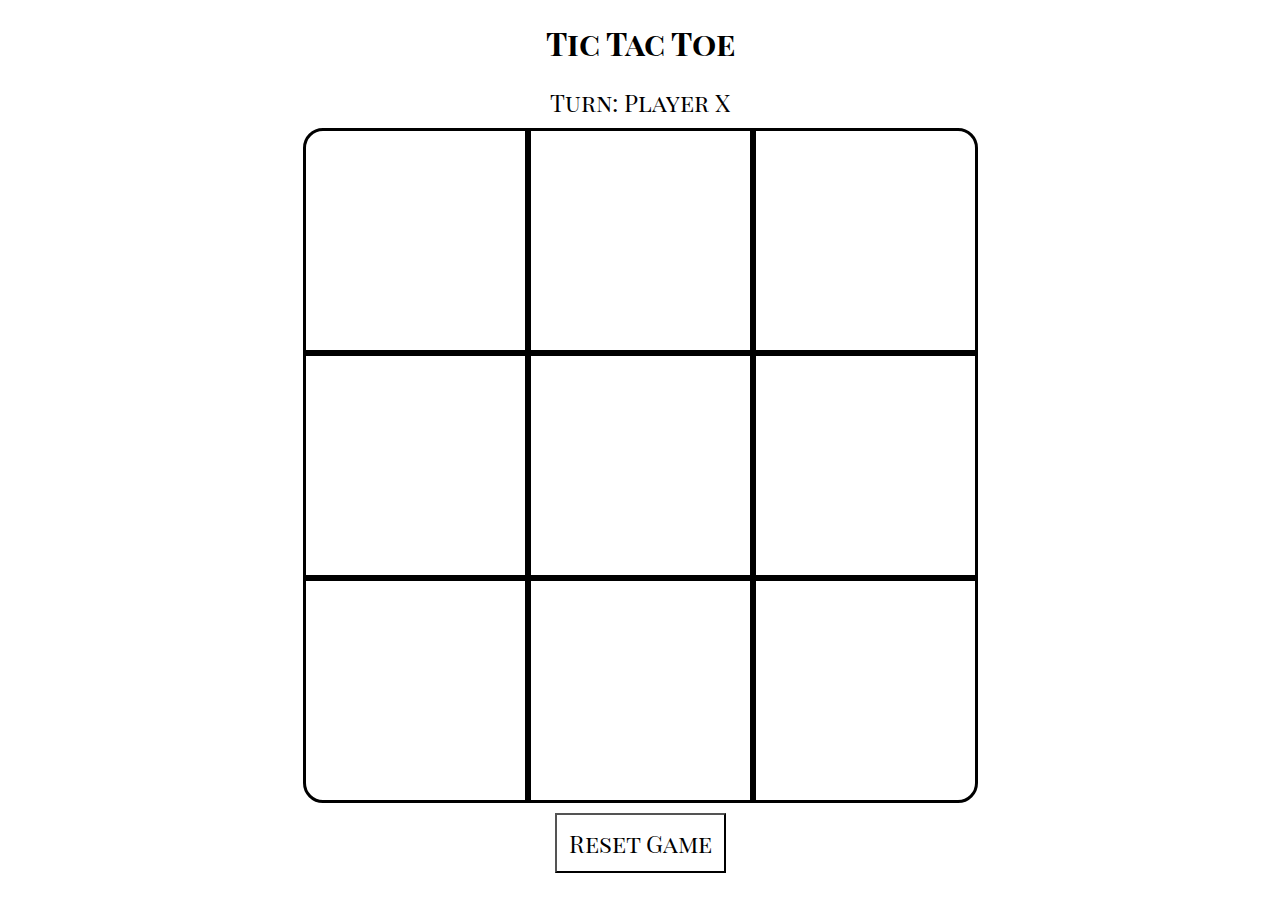
<file: index.html>
<!DOCTYPE html>
<html lang="en">

<head>
    <link rel="stylesheet" href="main.css">
    <script defer src="main.js"></script>
    <link href="https://fonts.googleapis.com/css?family=Playfair+Display+SC" rel="stylesheet">
    <meta charset="UTF-8">
    <meta name="viewport" content="width=device-width, initial-scale=1.0">
    <meta http-equiv="X-UA-Compatible" content="ie=edge">
    <title>Tic-Tac-Toe</title>
</head>

<body>
    <h1>Tic Tac Toe</h1>
    <section id="turn"></section>
    <div class="board">
        <div id="box1"></div>
        <div id="box2"></div>
        <div id="box3"></div>
        <div id="box4"></div>
        <div id="box5"></div>
        <div id="box6"></div>
        <div id="box7"></div>
        <div id="box8"></div>
        <div id="box9"></div>
    </div>
    <section>
        <button id="reset">Reset Game</button>
    </section>


</body>

</html>
</file>
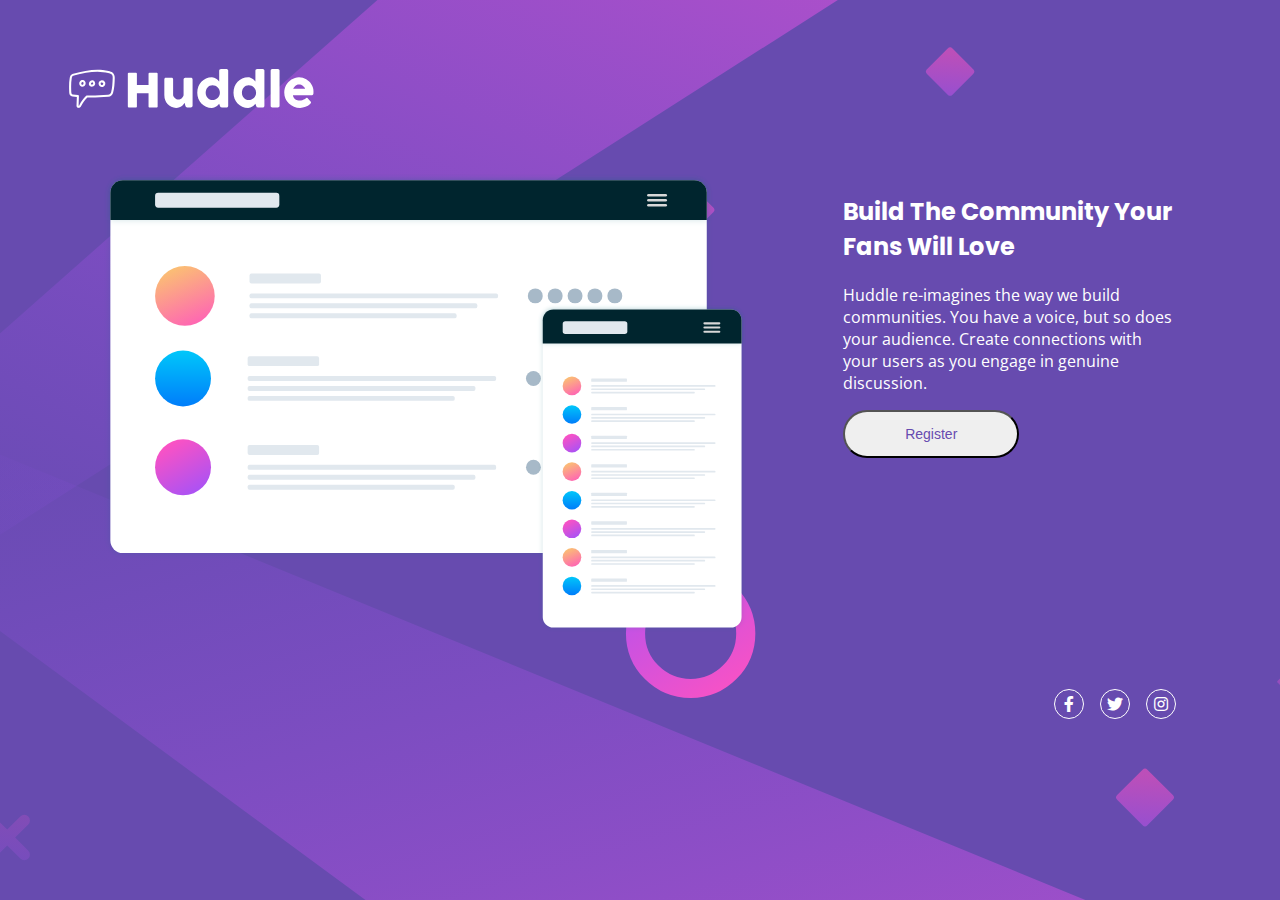
<file: huddle_landing/index.html>
<!DOCTYPE html>
<html lang="en">

<head>
  <meta charset="UTF-8">
  <meta name="viewport" content="width=device-width, initial-scale=1.0">
  <meta http-equiv="X-UA-Compatible" content="ie=edge">

  <!-- Favicon Icon -->
  <link rel="icon" href="favicon-32x32.png">

  <!-- CSS Stylesheet -->
  <link rel="stylesheet" href="css/huddle.css" type="text/css">

  <!-- Google Fonts -->
  <link href="https://fonts.googleapis.com/css?family=Open+Sans|Poppins&display=swap" rel="stylesheet">

  <!-- Font Awesome -->
  <link rel="stylesheet" href="fontawesome-free-5.9.0-web/css/all.css">

  <title>Huddle</title>
</head>

<body>
  <!-- Company Logo -->
  <img src="images/logo.svg" alt="huddle logo">

  <content>
    <!-- Image -->
    <img class="illustration" src='images/illustration-mockups.svg' alt="">

    <!-- Headline, Description Paragraph & Button -->
    <div class="main">
      <h2 class="tagline">Build The Community Your Fans Will Love</h2>
      <p class="description">Huddle re-imagines the way we build communities. You have a voice, but so does your audience. Create connections with your users as you engage in genuine discussion.</p>
      <button class="registerbtn" type="button" name="button">Register</button>
    </div>
  </content>

  <!-- Footer -->
  <footer>
    <p class="footer"><i class="fab fa-facebook-f"></i></p>
    <p class="footer"><i class="fab fa-twitter"></i></p>
    <p class="footer"><i class="fab fa-instagram"></i></p>
  </footer>
</body>

</html>
</file>
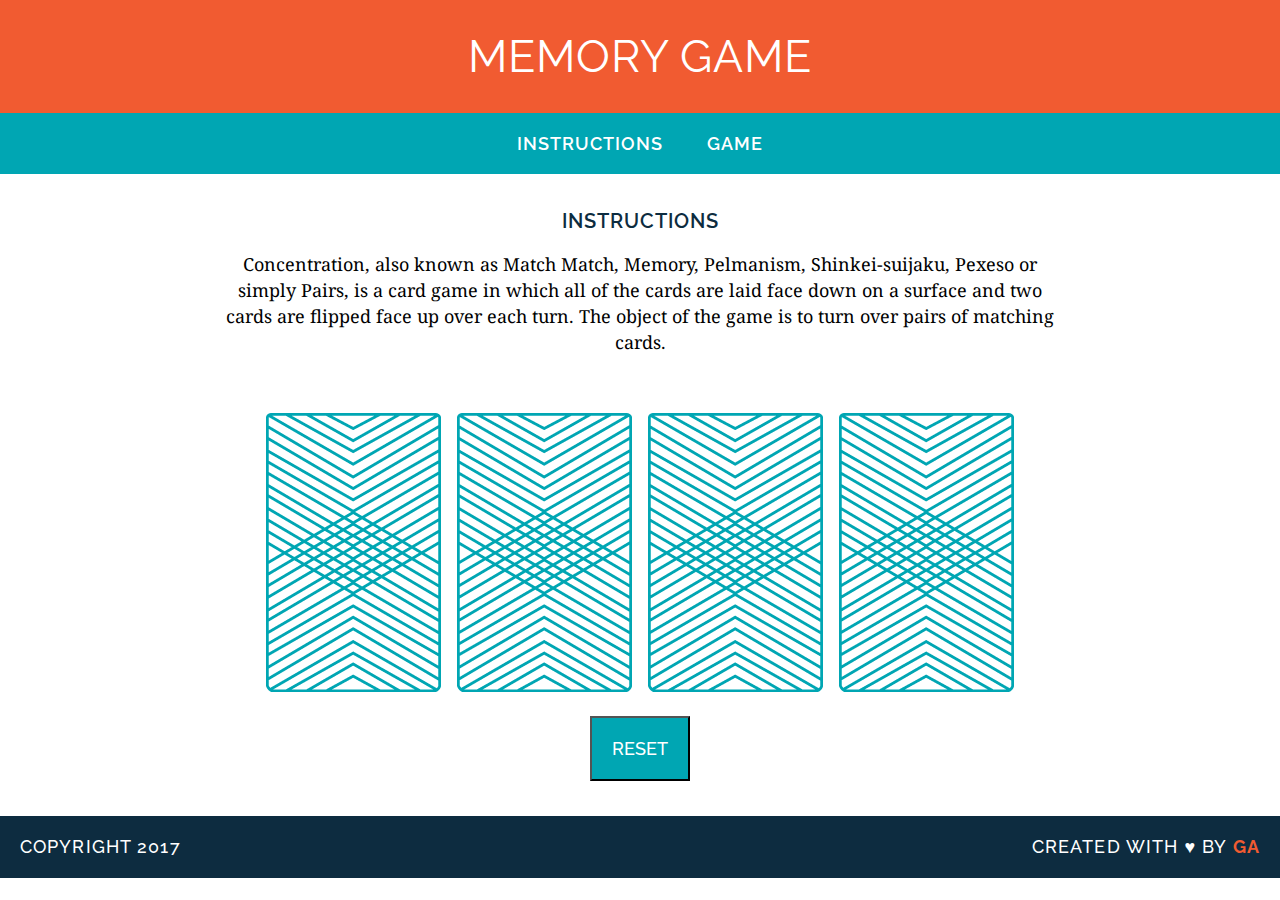
<file: memory_game/index.html>
<!DOCTYPE html>
<html>
<head>
  <link href="https://fonts.googleapis.com/css?family=Droid+Serif|Raleway:400,500,600,700" rel="stylesheet">
  <link href="css/style.css" rel="stylesheet" type="text/css">
  <title>Memory Card Game</title>
</head>
<body>
  <header>
    <h1>Memory Game</h1>
  </header>
  <nav>
    <a href="#">Instructions</a>
    <a href="#">Game</a>
  </nav>
  <main>
    <h2>Instructions</h2>
    <p>Concentration, also known as Match Match, Memory, Pelmanism, Shinkei-suijaku, Pexeso or simply Pairs, is a card game in which all of the cards are laid face down on a surface and two cards are flipped face up over each turn. The object of the game is to turn over pairs of matching cards.</p>
    <div>
      <div id="game-board" class="board clearfix"></div>
      <button id="reset" type="button">Reset</button>
    </div>
  </main>
<footer class="clearfix">
  <p class="copyright">Copyright 2017</p>
  <p class="message">Created with &hearts; by <span class="name">GA</span></p>
</footer>
<script src="js/main.js"></script>
</body>
</html>
</file>
<file: main.css>
*, *::after, *::before {
    box-sizing: border-box;
}

h1 {
    text-align: center;
    font-size: 2em;
}

body {
    font-family: 'Playfair Display SC', serif;
    text-align: center;
}
#turn {
    font-size: 1.5em;
}
.board {
    display: inline-grid;
    grid-template-columns: repeat(3, 25vmin);
    grid-template-rows: repeat(3, 25vmin);
    grid-gap: 0px;
    margin: 10px 0;
}

.board > div {
    width: 100%;
    height: 100%;
    border: 3px solid black;
    display: inline-block;
    font-size: 25vmin;
    text-align: center;
    line-height: 25vmin;
}

#box1 {
    border-top-left-radius: 20px;
}

#box3 {
    border-top-right-radius: 20px;
}

#box7 {
    border-bottom-left-radius: 20px;
}

#box9 {
    border-bottom-right-radius: 20px;
}

#reset {
    font-size: 1.5em;
    padding: 0.5em;
    color: black;
    background-color: white;
    font-family: 'Playfair Display SC', serif;
}
</file>
<file: huddle_landing/css/huddle.css>
html {
  background: url('../images/bg-desktop.svg') no-repeat center center fixed;
  -webkit-background-size: cover;
  -moz-background-size: cover;
  -o-background-size: cover;
  background-size: cover;
  background-color: hsl(257, 40%, 49%);
}

body {
  display: flex;
  flex-direction: column;
  justify-content: center;
  font-family: 'Open Sans', sans-serif;
  font-weight: 400;
  color: #ffff;
  padding: 3em;
}

h1 {
  font-family: 'Poppins', sans-serif;
  font-weight: 400, 700;
  padding: 5%;
}

h2 {
  font-family: 'Poppins', sans-serif;
  font-weight: 400, 700;
}

footer {
  display: flex;
  justify-content: center;
}

.footer {
  display: inline-flex;
  justify-content: center;
  align-items: center;
  border: 1px solid white;
  border-radius: 100%;
  width: 1.75em;
  height: 1.75em;
  margin: 0.5em;
}

.footer:last-child {
  margin-right: 0;
}

/* Headline, Description Paragraph & Button */

content {
  display: flex;
  flex-direction: column;
  padding: 3em;
}

.illustration {
  width: 100%;
  height: auto;
}

.registerbtn {
  color: hsl(257, 40%, 49%);
  font-weight: 400;
  padding: 14px 60px;
  border-radius: 50px;
  font-size: 14px;
}

.registerbtn:hover {
  background-color: #eeeeee;
}

/* Desktop version */

@media(min-width: 768px) {
  body {
    display: block;
  }

  content {
    flex-direction: row;
  }

  .illustration {
    width: 60%;
    height: 60%;
  }

  .main {
    padding-left: 6em;
  }

  footer {
    justify-content: flex-end;
    padding-right: 3em;
  }
}
</file>
<file: memory_game/css/style.css>
h1 {
  font-family: "Raleway", sans-serif;
  font-weight: 400;
  letter-spacing: 1px;
  font-size: 45px;
  text-transform: uppercase;
  margin: 0;
}

h2 {
  font-family: "Raleway";
  color: #0D2C40;
  letter-spacing: 1px;
  font-weight: 600;
  font-size: 20px;
  text-transform: uppercase;
}

p {
  font-family: "Droid Serif", serif;
  line-height: 26px;
  font-size: 18px;
}

body {
  text-align: center;
  margin: 0;
}

a {
  text-decoration: none;
  font-family: "Raleway";
  letter-spacing: 1px;
  font-weight: 600;
  font-size: 18px;
  text-transform: uppercase;
  margin: 0 20px 0 20px;
  color: #FFFFFF;
  border-bottom: 2px solid transparent;
}

a:hover {
  border-color: white;
}

header {
  background-color: #F15B31;
  color: #FFFFFF;
  padding: 30px 20px 30px 20px;
}

nav {
  background-color: #00A6B3;
  color: #FFFFFF;
  padding: 20px 0 20px 0;
}

main {
  width: 850px;
  margin: 35px auto 35px auto;
}

img {
  margin: 40px 8px 0 8px;
}

footer {
  text-transform: uppercase;
  padding: 0 20px 0 20px;
  background-color: #0D2C40;
  color: white;
  font-size: 14px;
  letter-spacing: .08em;
  font-weight: 500;
}

.copyright {
  font-family: 'Raleway';
  float: left;
}

.message {
  font-family: 'Raleway';
  float: right;
}

.clearfix:after {
visibility: hidden;
display: block;
content: " ";
clear: both;
height: 0;
font-size: 0;
}

.name {
  color: #F15B31;
  font-weight: 700;
}

#reset {
  margin-top: 20px;
  padding: 20px;
  background-color: #00A6B3;
  color: white;
  font-family: 'Raleway';
  font-size: 18px;
  text-transform: uppercase;
  font-weight: 500;
}
</file>
